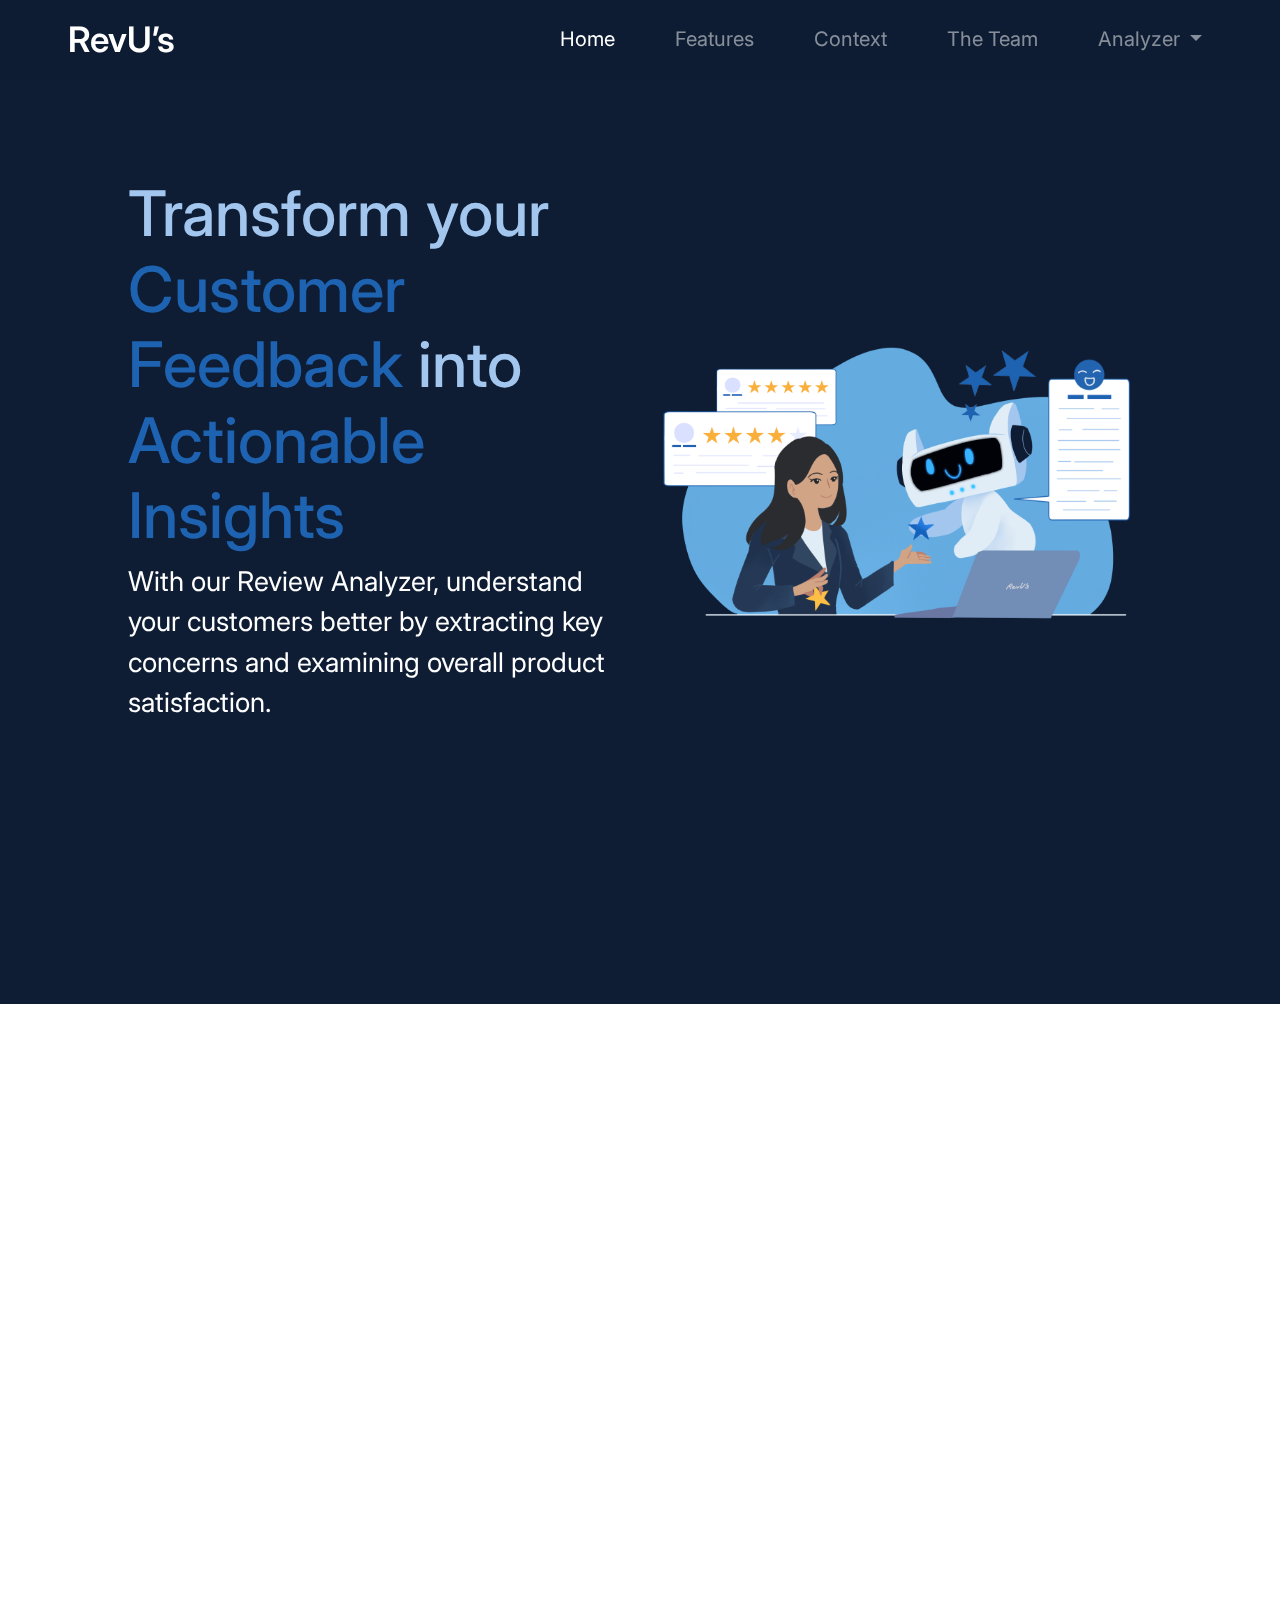
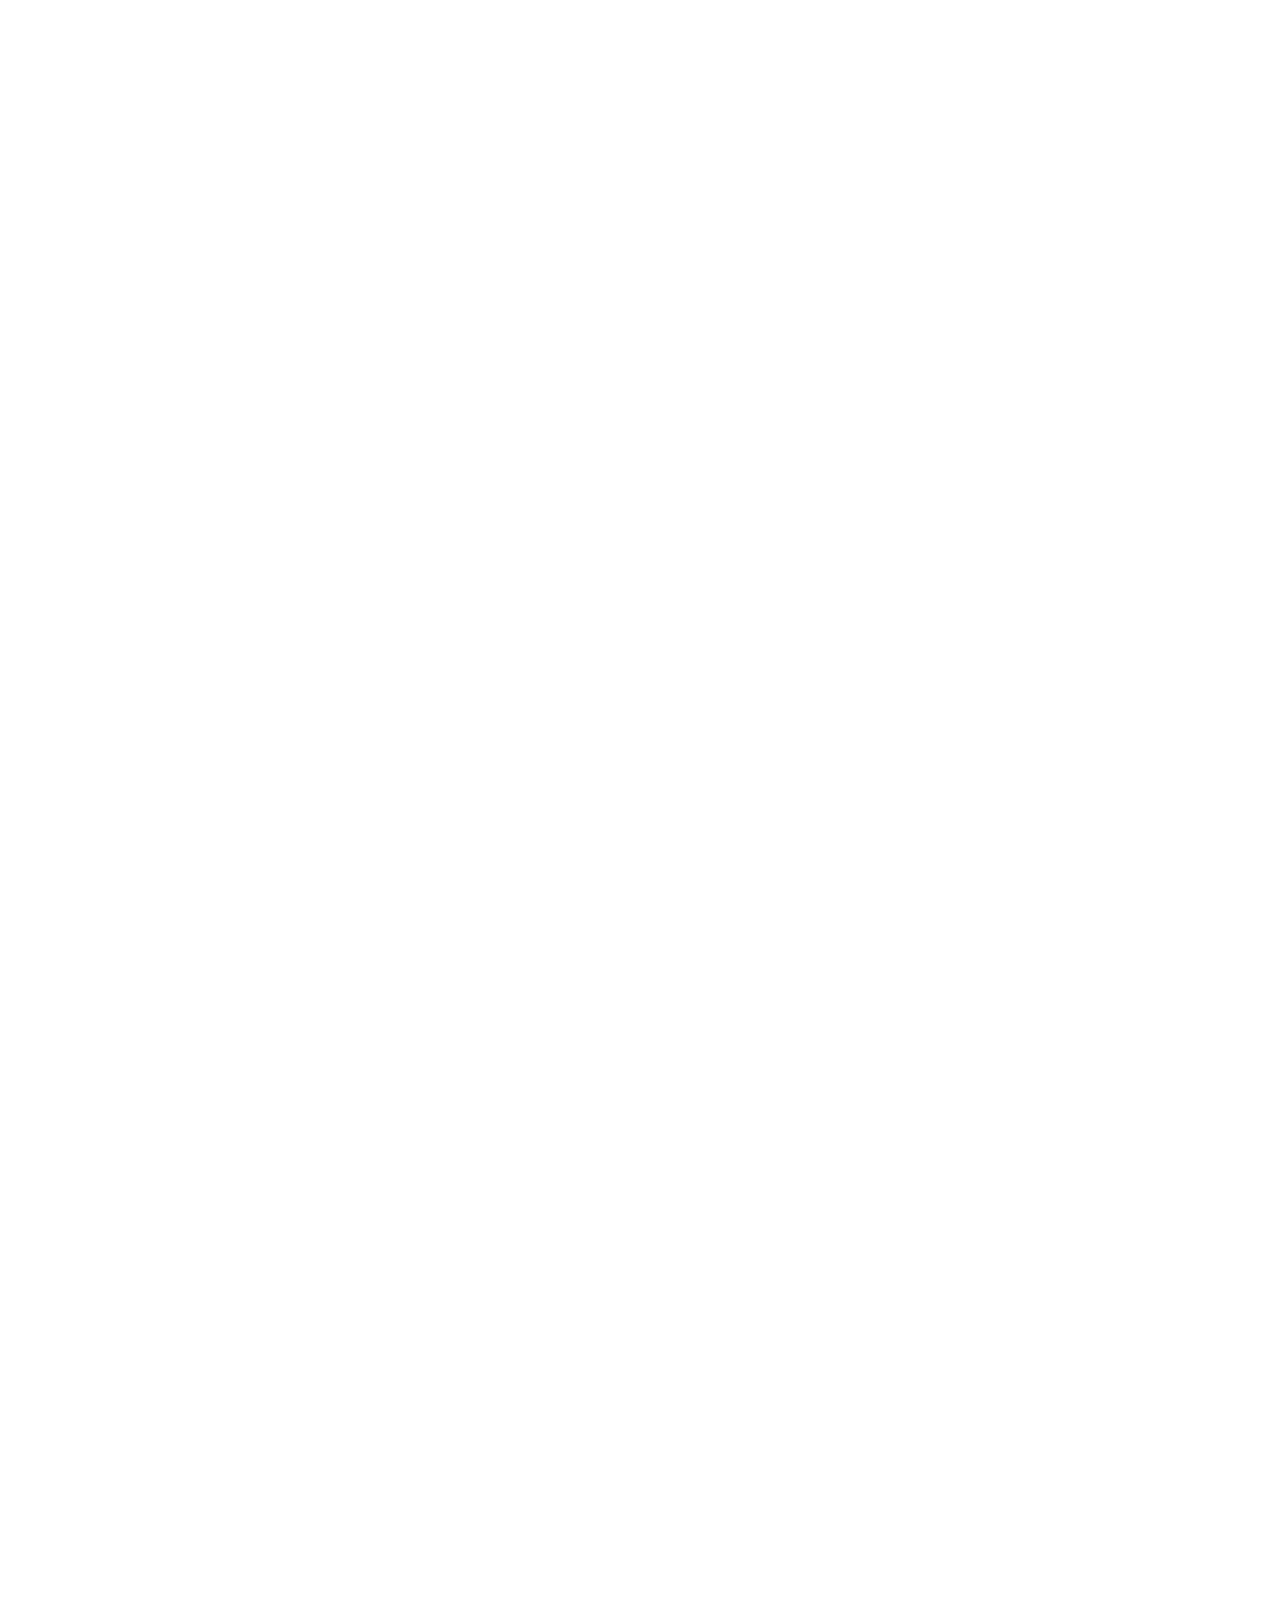
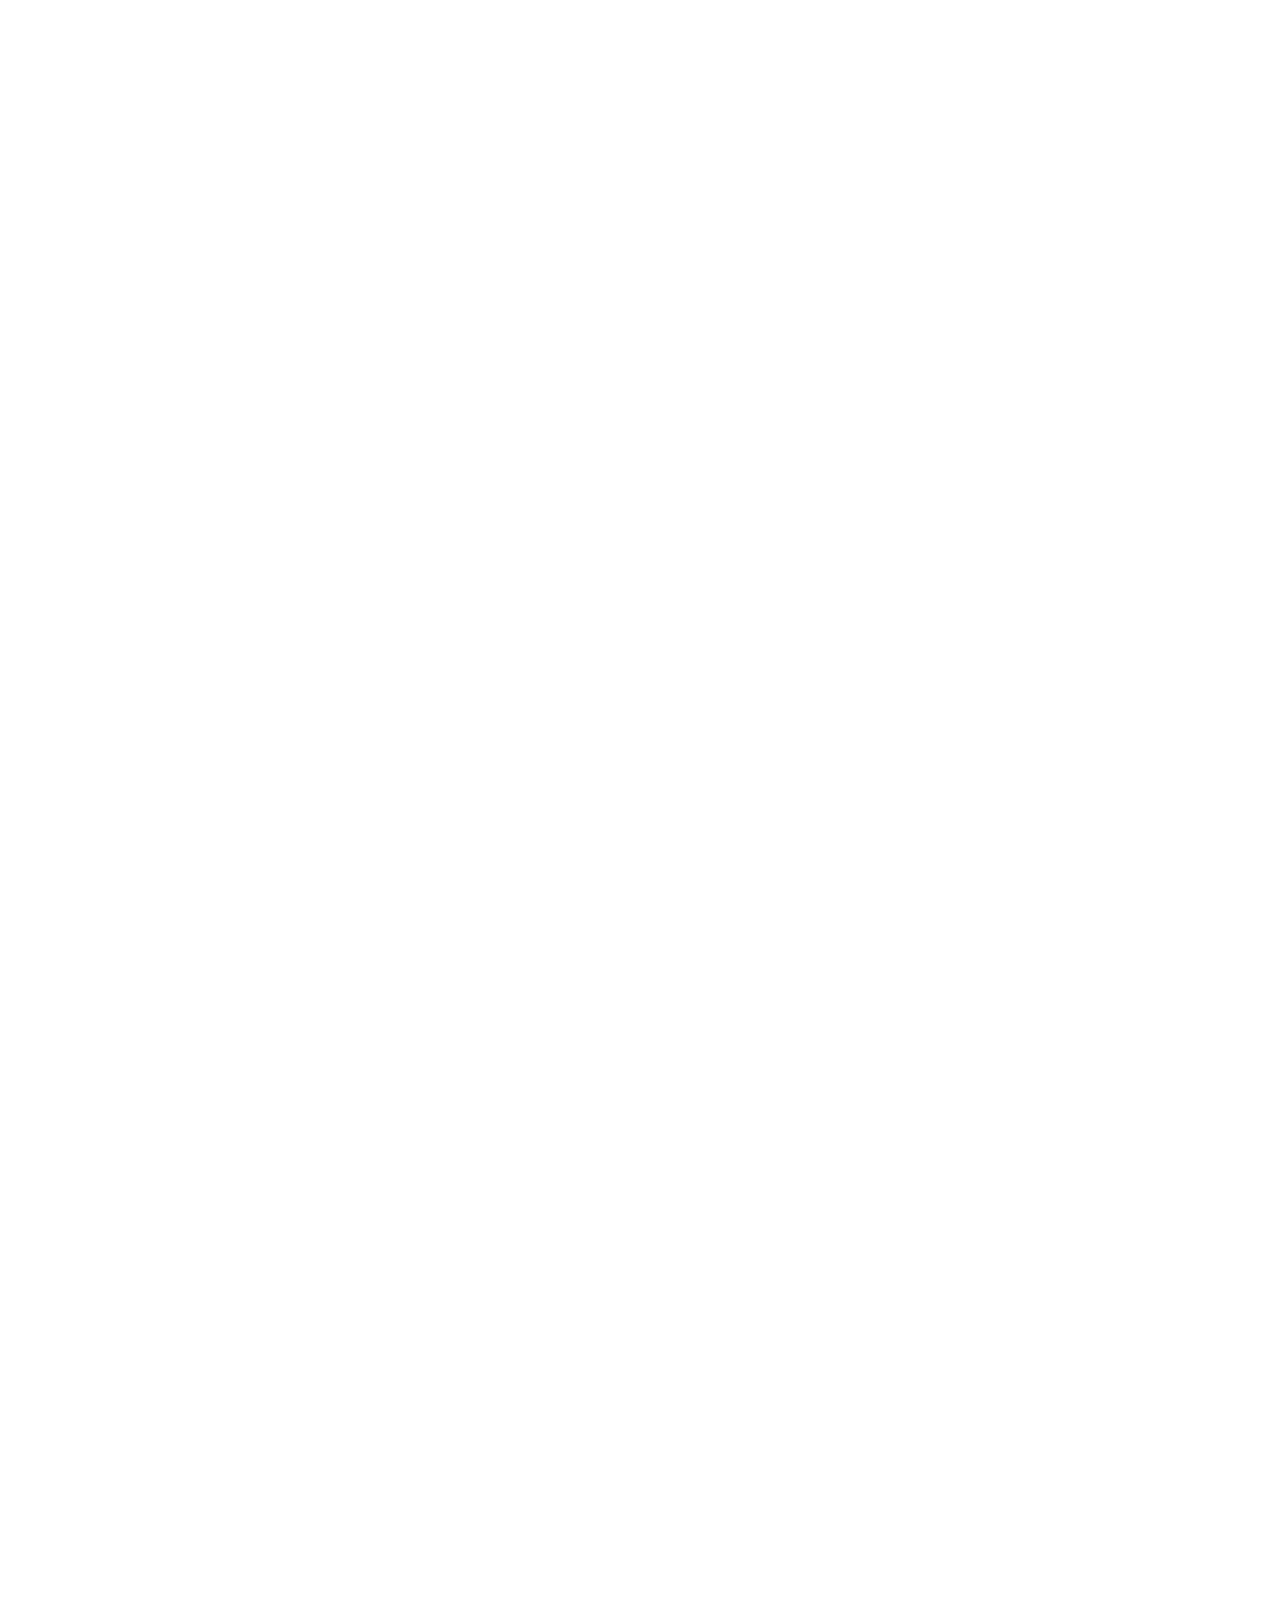
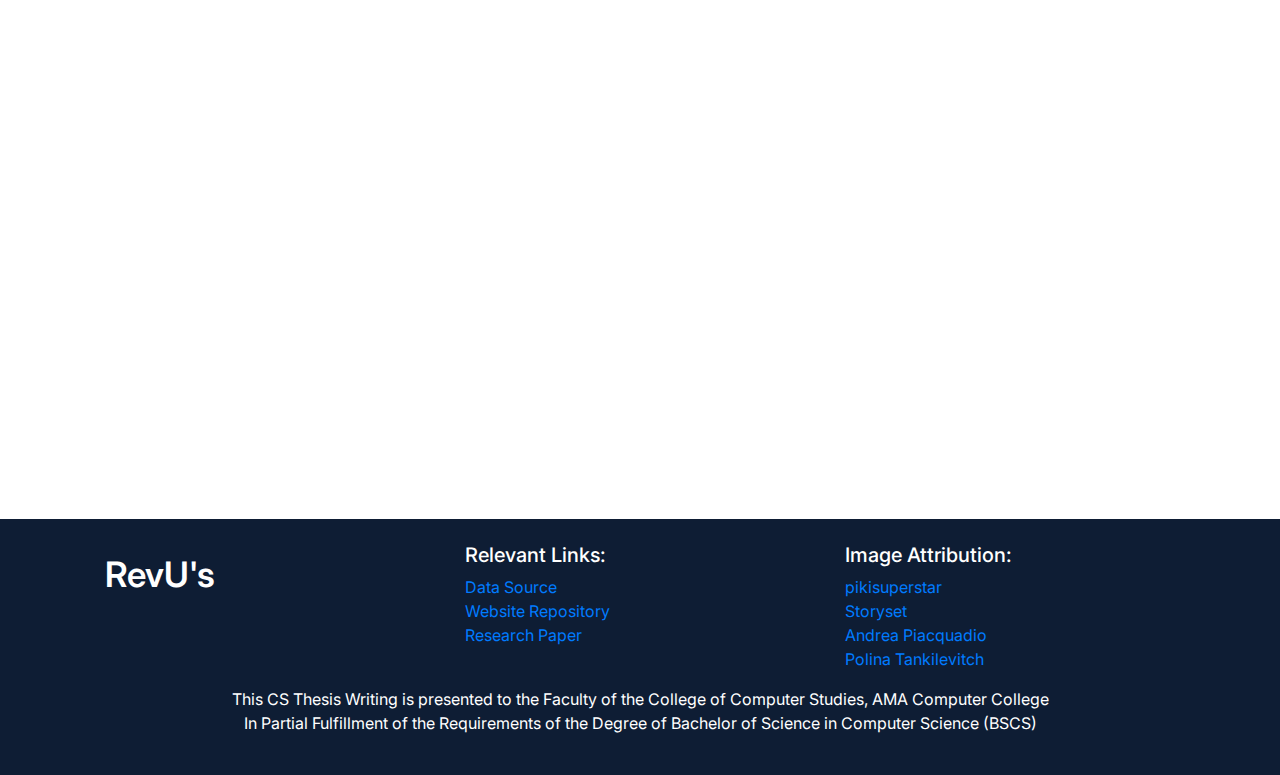
<file: templates/index.html>
<!DOCTYPE html>
<html lang="en">
<head>
    <meta charset="UTF-8">
    <meta name="viewport" content="width=device-width, initial-scale=1.0">
    <!-- Bootstrap & CSS-->
    <link rel="stylesheet" href="../static/css/styles.css">
    <link rel="stylesheet" href="../static/css/index.css">
    <link rel="stylesheet" href="https://cdnjs.cloudflare.com/ajax/libs/font-awesome/6.3.0/css/all.min.css">
    <link rel="stylesheet" href="https://stackpath.bootstrapcdn.com/bootstrap/4.5.2/css/bootstrap.min.css">
    <!-- Favicon -->
    <link rel="apple-touch-icon" sizes="180x180" href="../static/images/favicons/apple-touch-icon.png">
    <link rel="icon" type="image/png" sizes="32x32" href="../static/images/favicons/favicon-32x32.png">
    <link rel="icon" type="image/png" sizes="16x16" href="../static/images/favicons/favicon-16x16.png">
    <link rel="manifest" href="../static/images/favicons//site.webmanifest">
    <!-- AOS -->
    <link rel="stylesheet" href="https://unpkg.com/aos@next/dist/aos.css" />
    <!-- Footer Script -->
    <script src="../static/js/footer.js" type="text/javascript" defer></script>
    <!-- Other Scripts -->
    <script src="https://code.jquery.com/jquery-3.5.1.slim.min.js"></script>
    <script src="https://cdn.jsdelivr.net/npm/@popperjs/core@2.5.3/dist/umd/popper.min.js"></script>
    <script src="https://maxcdn.bootstrapcdn.com/bootstrap/4.5.2/js/bootstrap.min.js"></script>
    <title>RevU's</title>
</head>
<body data-spy="scroll" data-target="#navbarNav" data-offset="100">

    <!-- Navbar -->
    <nav class="pl-5 pr-5 navbar navbar-expand-lg align-items-center navbar-dark fixed-top">
        <a class="navbar-brand" href="index.html">RevU’s</a>
        <button class="navbar-toggler" type="button" data-toggle="collapse" data-target="#navbarNav" aria-controls="navbarNav" aria-expanded="false" aria-label="Toggle navigation">
            <span class="navbar-toggler-icon"></span>
        </button>
        <div class="collapse navbar-collapse" id="navbarNav">
            <ul class="navbar-nav ml-auto">
                <a class="nav-link" href="#home">Home</a>
                <a class="nav-link" href="#features">Features</a>
                <a class="nav-link" href="#context">Context</a>
                <a class="nav-link" href="#team">The Team</a>
                <li class="nav-item dropdown">
                    <a id="caret" class="nav-link dropdown-toggle" href="#" id="navbarDropdown" role="button" data-toggle="dropdown" aria-haspopup="true" aria-expanded="false">
                        Analyzer
                    </a>
                    <div class="dropdown-menu dropdown-menu-right fade-in" aria-labelledby="navbarDropdown">
                        <a class="dropdown-item" href="individual_review.html">Individual Review</a>
                        <div class="dropdown-divider"></div>
                        <a class="dropdown-item" href="consolidated_reviews.html">Consolidated Reviews</a>
                    </div>
                </li>
            </ul>
        </div>
    </nav>


<!-- Actual Body -->
<div id="content-wrapper">
    <!-- Home -->
    <section id="home" class="row align-items-center">
        <div class="col-md-6 mt-5">
            <h1 class="periwinkle">
                Transform your
                <span class="highlight" data-aos="fade-left" data-aos-delay="100" data-aos-offset="300" data-aos-easing="ease-in-sine">Customer Feedback</span>
                into
                <span class="highlight" data-aos="fade-right" data-aos-delay="700" data-aos-offset="300" data-aos-easing="ease-in-sine">Actionable Insights</span>
            </h1>
            <p class="info" data-aos="zoom-in" data-aos-delay="1200" data-aos-duration="300">With our Review Analyzer, understand your customers better by extracting key concerns and examining overall product satisfaction.</p>
                <div class="container">
                    <div class="row justify-content-center mt-5">
                        <div class="col-5 m-2">
                            <a id="test-btn" class="btn btn-primary btn-lg" href="individual_review.html" data-aos="zoom-in" data-aos-delay="1700" data-aos-duration="100">Test It Out</a>
                        </div>
                        <div class="col-5 m-2">
                            <a id="start-btn"class=" btn btn-primary btn-lg " href="consolidated_reviews.html" data-aos="zoom-in" data-aos-delay="1900" data-aos-duration="100">Get Started</a>
                        </div>
                    </div>
                </div>
        </div>
        <div class="col-md-6 how-img">
            <img src="../static/images/Landing.png" class="img-fluid"/>
        </div>
    </section>

    <!-- Features -->
    <section id="features" class="row align-items-center pt-lg-5">
    <div class="container text-center">
    <div class="row" data-aos="fade-left" data-aos-delay="50" data-aos-duration="1500">
        <!-- First Row (Image on the Right) -->
        <div class="col-md-6 mb-5 p-5">
            <img src="../static/images/Automate_Analyzer.png" class="fadeInDown reduce-img img-fluid">
        </div>
        <div class="col-md-6 order-md-1 text-lg-left align-self-center">
            <h3>Classify Product Review into Sentiment Categories</h3><br>
            <p>Our system uses Machine learning model to identify if a  product review fall under positive, negative, or neutral by analyzing the text.</p>
        </div>
    </div>

    <div class="row mt-4" data-aos="fade-right" data-aos-delay="50" data-aos-duration="1500">
        <!-- Second Row (Image on the Left) -->
        <div class="col-md-6 order-md-2 mb-5 p-5">
            <img src="../static/images/Streamline_Input.png" class="reduce-img img-fluid">
        </div>
        <div class="col-md-6 text-lg-right align-self-center">
            <h3>Streamline User Input</h3><br>
            <p>Streamline the processing and review of the extensive volume of product reviews, eliminating the need for users to manually sift through each review to gather insights or identify issues.</p>
        </div>
    </div>

    <div class="row mt-4" data-aos="fade-left" data-aos-delay="50" data-aos-duration="1500">
        <!-- Third Row (Image on the Right) -->
        <div class="col-md-6 mb-5 p-5">
            <img src="../static/images/Overall_Analysis.png" class="reduce-img img-fluid">
        </div>
        <div class="col-md-6 order-md-1 text-lg-left align-self-center">
            <h3>Overall Product Analysis</h3><br>
            <p>With the given product review or a set of product reviews, you’ll get an analysis report of a set of keywords or common concerns and overall product satisfaction with confidence level.</p>
        </div>
    </div>
    </div>
    </section>

    <section id="context" class="row align-items-center pt-lg-5">
    <!-- Purpose of the Project -->
    <div id="purpose" class="container mx-auto pt-lg-5">
        <div class="row justify-content-center">
            <div class="col-md-12 text-center">
                <h2 class="title font-weight-bold" data-aos="zoom-in" data-aos-delay="50" data-aos-duration="1000">What's the Purpose of the Project?</h2>
            </div>
            <div class="col-md-8">
                <img src="../static/images/Purpose_Top_Manager.png" alt="Centered Image" class="img-fluid mb-3" data-aos="zoom-out" data-aos-delay="500" data-aos-duration="600">
            </div>
            <div class="text-center ml-5 mr-5 pl-lg-5 pr-lg-5"  data-aos="zoom-in" data-aos-delay="600" data-aos-duration="600">
                <p>The thesis tackles the challenge of handling a vast number of online product reviews, which can be a daunting and laborious task when performed manually.</p>
                <p>The challenge we aim to address in this thesis is that existing reviews typically provide only a numerical rating, lacking specific details about customers' feedback and sentiments.</p>
                <p>The thesis addresses the challenge of small businesses effectively utilizing customer feedback to inform decision-making and enhance their products.</p>
            </div>
        </div>
    </div>

    <!-- Significance of the Study -->
    <div id="significance" class="container mx-auto mt-5  pt-lg-5">
        <div class="row justify-content-center">
            <h2 class="title font-weight-bold" data-aos="zoom-in" data-aos-delay="50" data-aos-duration="1000">Significance of the Study</h2>
        </div>
        <div class="row">
            <div class="col-md-4 d-flex flex-column align-items-center"  data-aos="fade-up" data-aos-anchor-placement="top-bottom" data-aos-delay="500" data-aos-duration="800">
                <div id="small_business" class="image-container">
                    <img src="../static/images/Small_Business.jpg" alt="A Cashier behind the counter" class="img-fluid">
                    <div class="text-overlay pl-5 pr-5">
                        <p>This study provides a potential for small businesses to drive growth and sustainability. Implementing customer feedback-driven changes increases the company’s reputation, fosters loyalty, and boosts profitability. The effectiveness of the policies will enable these businesses to make their own brand identity, thus standing out in a crowded market.</p>
                    </div>
                </div>
                <h3>Small Businesses</h3>
            </div>
            <div class="col-md-4 d-flex flex-column align-items-center" data-aos="fade-up" data-aos-anchor-placement="top-bottom" data-aos-delay="700" data-aos-duration="800">
                <div id="top_manager" class="image-container" >
                    <img src="../static/images/Top_Manager.jpg" alt="Business Woman checking her phone in front of a laptop" class="img-fluid">
                    <div class="text-overlay">
                        <p>The proposed system equips top management with actionable insights, allowing them to make strategic adjustments to their policies that enhance products, refine marketing strategies, and improve customer support. Top managers can adapt to evolving customer preferences by making data-driven decisions.</p>
                    </div>
                </div>
                <h3>Top Management</h3>
            </div>
            <div class="col-md-4 d-flex flex-column align-items-center"  data-aos="fade-up" data-aos-anchor-placement="top-bottom" data-aos-delay="1000" data-aos-duration="800">
                <div id="customer" class="image-container">
                    <img src="../static/images/Happy_Customer.jpg" alt="Happy Customer Buying Online with Credit Card on Hand" class="img-fluid">
                    <div class="text-overlay">
                        <p>The ripple effect of these improvements in the businesses will extend to the customer. Customers benefit from tailored products and services, exceeding their expectations. Enhanced satisfaction, trust, and loyalty result from businesses that actively listen and adapt, creating a more rewarding purchasing experience.</p>
                    </div>
                </div>
                <h3>Customers</h3>
            </div>
        </div>
    </div>
    </section>

    <!-- Meet the Proponents -->
    <section id="team" class="row align-items-center mt-5 pt-lg-5 pb-lg-5">
    <div class="container  pt-lg-5">
        <div class="row">
            <div class="col-md-12 text-center" data-aos="zoom-out-down" data-aos-delay="50" data-aos-duration="1000">
                <h2 class="title font-weight-bold">Meet the Proponents</h2>
                <p>Bachelor of Science in Computer Science</p>
            </div>
        </div>
        <div class="row pb-5">
            <div class="col-md-4">
                <div class="member-frame" data-aos="fade-up" data-aos-anchor-placement="top-center" data-aos-delay="500" data-aos-duration="1000">
                    <img src="../static/images/ksabawalan.png" class="img-fluid" alt="Bawalan's Picture">
                    <div class="text-frame">
                    <h3 class="font-weight-bold text-center smaller-title">Krishna Samantha A. Bawalan</h3>
                    <p class="text-center highlight">Project Manager</p>
                    <p class="text-center">Delegated tasks to team members to give them roles and ensure that the research is progressive.
                                            <br>Outlined the research paper objectives and system design & development.
                                            <br>Bridged the gap between the system code and research paper.
                                            <br>Co-created the ML Model and Web Design & Development</p>
                    </div>
                </div>
            </div>
            <div class="col-md-4">
                <div class="member-frame" data-aos="fade-up" data-aos-anchor-placement="top-center" data-aos-delay="500" data-aos-duration="1000">
                    <img src="../static/images/jjchernandez.png" class="img-fluid" alt="Jester's Picture">
                    <div class="text-frame">
                    <h3 class="font-weight-bold text-center smaller-title">John Jester C. Hernandez</h3>
                    <p class="text-center highlight">Lead Developer</p>
                    <p class="text-center">Communicated with the research mentor gave guidance on how to conduct a thesis.
                                            <br>Implemented the system functionalities that utilized the Machine Learning Model.
                                            <br>Identified the suitable ML algorithm and how to train one.
                                            <br>Co-created the ML Model and Web Development</p>
                    </div>
                </div>
            </div>
            <div class="col-md-4">
                <div class="member-frame" data-aos="fade-up" data-aos-anchor-placement="top-center" data-aos-delay="500" data-aos-duration="1000">
                    <img src="../static/images/emquitan.png" class="img-fluid" alt="Elaine's Picture">
                    <div class="text-frame">
                    <h3 class="font-weight-bold text-center smaller-title">Elaine M. Quitan</h3>
                    <p class="text-center highlight">Research Paper Supervisor</p>
                    <p class="text-center">Communicated with the School Instructors about concerns.
                                            <br>Organized the Paper for readability and ensured it followed the specified guidelines
                                            <br>Researched on the Related literature to be used as a reference.
                                            <br>Co-created the Web Design & Development</p>
                    </div>
                </div>
            </div>
        </div>
    </div>
    </section>
    <footer-component/>
</div>

<script>
    // Navbar Scroll Script
    $(document).ready(function () {
        $('body').scrollspy({ target: '#navbarNav' });
    });
</script>

<!-- AOS Script -->
<script src="https://unpkg.com/aos@next/dist/aos.js"></script>
<script>
  AOS.init();
</script>

</body>
</html>
</file>
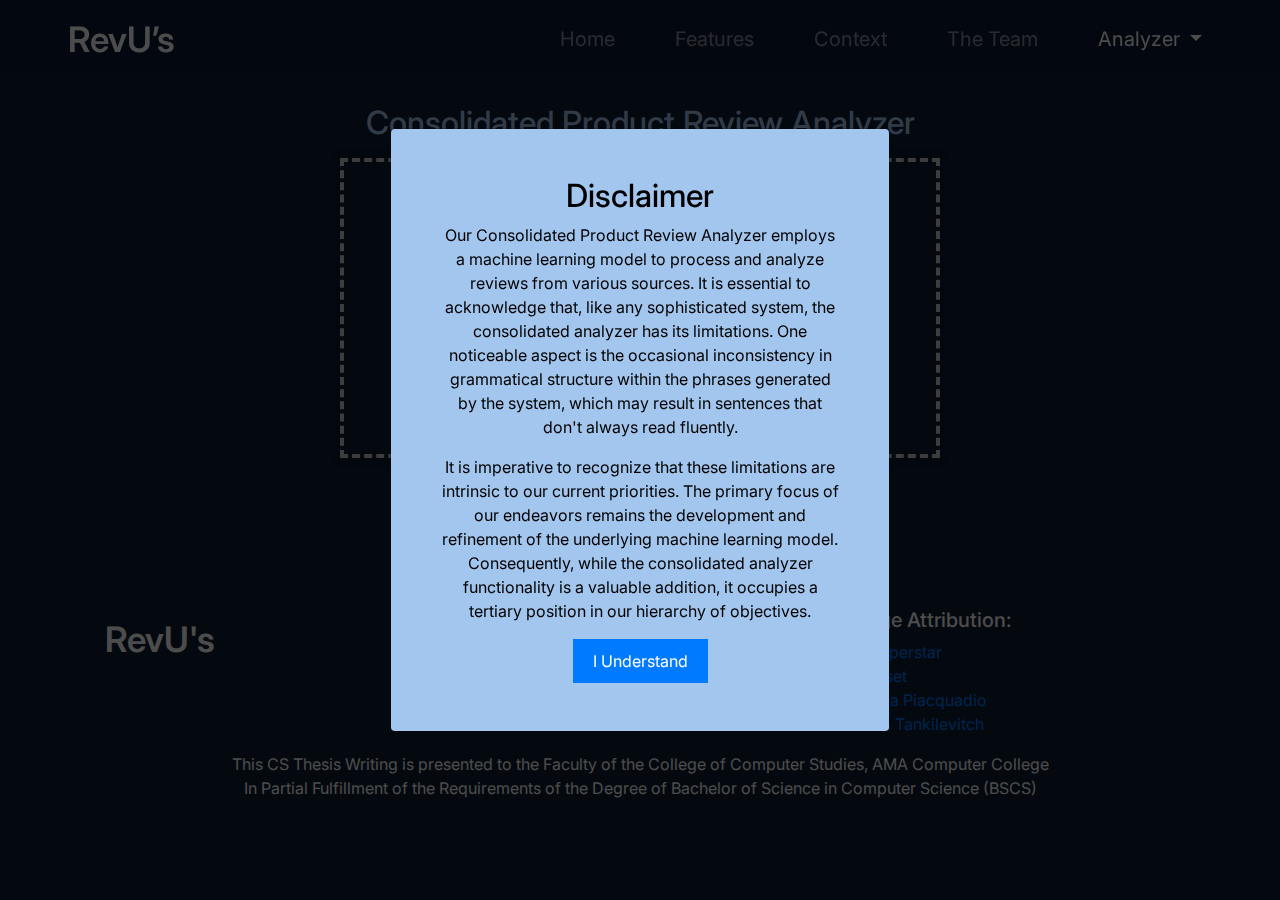
<file: templates/consolidated_reviews.html>
<!DOCTYPE html>
<html lang="en">
<head>
    <meta charset="UTF-8">
    <meta name="viewport" content="width=device-width, initial-scale=1.0">
    <!-- Bootstrap & CSS-->
    <link rel="stylesheet" href="../static/css/styles.css">
    <link rel="stylesheet" href="../static/css/consolidated_reviews.css">
    <link rel="stylesheet" href="../static/css/modal.css">
    <link rel="stylesheet" href="https://cdnjs.cloudflare.com/ajax/libs/font-awesome/6.3.0/css/all.min.css">
    <link rel="stylesheet" href="https://stackpath.bootstrapcdn.com/bootstrap/4.5.2/css/bootstrap.min.css">
    <!-- Favicon -->
    <link rel="apple-touch-icon" sizes="180x180" href="../static/images/favicons/apple-touch-icon.png">
    <link rel="icon" type="image/png" sizes="32x32" href="../static/images/favicons/favicon-32x32.png">
    <link rel="icon" type="image/png" sizes="16x16" href="../static/images/favicons/favicon-16x16.png">
    <link rel="manifest" href="../static/images/favicons//site.webmanifest">
    <!-- Other Scripts -->
    <script src="../static/js/footer.js" type="text/javascript" defer></script>
    <script src="https://code.jquery.com/jquery-3.5.1.slim.min.js"></script>
    <script src="https://cdn.jsdelivr.net/npm/@popperjs/core@2.5.3/dist/umd/popper.min.js"></script>
    <script src="https://maxcdn.bootstrapcdn.com/bootstrap/4.5.2/js/bootstrap.min.js"></script>
    <title>RevU's | Consolidated Analyzer</title>
</head>
<body>
    <!-- Disclaimer Modal -->
    <div id="consolidated_disclaimer" class="modal">
        <div class="modal-content p-md-5 modal-scrollable">
            <center>
            <h2>Disclaimer</h2>
                <p>Our Consolidated Product Review Analyzer employs a machine learning model to process and analyze reviews from various sources. It is essential to acknowledge that, like any sophisticated system, the consolidated analyzer has its limitations. One noticeable aspect is the occasional inconsistency in grammatical structure within the phrases generated by the system, which may result in sentences that don't always read fluently.</p>
                <p>It is imperative to recognize that these limitations are intrinsic to our current priorities. The primary focus of our endeavors remains the development and refinement of the underlying machine learning model. Consequently, while the consolidated analyzer functionality is a valuable addition, it occupies a tertiary position in our hierarchy of objectives.</p> 
            <button id="consolidated_understandButton" class="blue-button">I Understand</button>
            </center>
        </div>
    </div>
    <nav class="pl-5 pr-5 navbar navbar-expand-lg align-items-center navbar-dark fixed-top">
        <a class="navbar-brand" href="index.html">RevU’s</a>
        <button class="navbar-toggler" type="button" data-toggle="collapse" data-target="#navbarNav" aria-controls="navbarNav" aria-expanded="false" aria-label="Toggle navigation">
            <span class="navbar-toggler-icon"></span>
        </button>
        <div class="collapse navbar-collapse" id="navbarNav">
            <ul class="navbar-nav ml-auto">
                <a class="nav-link" href="index.html#home">Home</a>
                <a class="nav-link" href="index.html#features">Features</a>
                <a class="nav-link" href="index.html#context">Context</a>
                <a class="nav-link" href="index.html#team">The Team</a>
                <li class="nav-item dropdown">
                    <a id="caret" class="nav-link dropdown-toggle active" href="#" id="navbarDropdown" role="button" data-toggle="dropdown" aria-haspopup="true" aria-expanded="false">
                        Analyzer
                    </a>
                    <div class="dropdown-menu dropdown-menu-right fade-in" aria-labelledby="navbarDropdown">
                        <a class="dropdown-item" href="individual_review.html">Individual Review</a>
                        <div class="dropdown-divider"></div>
                        <a class="dropdown-item active" href="consolidated_reviews.html">Consolidated Reviews</a>
                    </div>
                </li>
            </ul>
        </div>
    </nav>
    <div class="container d-flex flex-column row align-items-center p-5 mx-auto mt-5">
        <h2 class="text-center p-2" style="color: #A3C6EE">Consolidated Product Review Analyzer</h2>
        <form id="upload-form" action="/consolidate_csv" method="post" enctype="multipart/form-data">
            <label for="upload-input" class="upload-label">
                    <div id="upload-container" class="d-flex flex-column align-items-center justify-content-center">
                        <div id="pre-upload">
                            <img src="../static/images/csv_upload-icon.png" width="100" class="m-3">
                            <p style="font-weight: bold">Choose a CSV file <br> <span style="font-weight: normal;">or</span> <br> Drop it here <br> </p> 
                            <p style="font-style: italic; font-size: 10px;">Note: For CSV uploads, format your file with one column titled "Reviews." <br>Each review should be listed below this title.</p>
                        </div>
                        <input type="file" name="file" id="upload-input" accept=".csv" class="d-none">
                        <div id="uploaded-csv" style="display: none;">
                            <img src="../static/images/Sentivm-Product.png" width="100" class="m-3">
                            <p>Selected CSV File:</p>
                            <div id="file-name-box"></div>
                            <button type="button" id="reset-button" class="btn btn-secondary m-3">Reset</button>
                        </div>
                    </div>
            </label>
            
            <div class="text-center"><button id="analyze-button" type="submit" class="btn btn-secondary m-3" id="predictButton" disabled>Analyze</button></div>
            
        </form>
    </div>
    <footer-component></footer-component>
<!-- Include Bootstrap JS and Popper.js -->
    <script src="https://code.jquery.com/jquery-3.5.1.slim.min.js"></script>
    <script src="https://cdn.jsdelivr.net/npm/@popperjs/core@2.9.3/dist/umd/popper.min.js"></script>
    <script src="https://stackpath.bootstrapcdn.com/bootstrap/4.5.2/js/bootstrap.min.js"></script>
    <script src="../static/js/disclaimer_modal.js" type="text/javascript"></script>
    <script>
        manageModalDisplay("consolidated_disclaimer", "consolidated_understandButton", "consolidated_disclaimerAgreed")
// Initialize Bootstrap dropdowns
    $(document).ready(function () {
        $('.dropdown-toggle').dropdown();
    });
    const uploadInput = document.getElementById('upload-input');
    const preUpload = document.getElementById('pre-upload');
    const uploadedCSV = document.getElementById('uploaded-csv');
    const fileNameBox = document.getElementById('file-name-box');
    const uploadContainer = document.getElementById('upload-container');
    const analyzeButton = document.getElementById('analyze-button');
    function updateUI(selectedFile) {
        if (selectedFile) {
            fileNameBox.textContent = selectedFile.name;
            preUpload.style.display = 'none';
            uploadedCSV.style.display = 'block';
            uploadContainer.style.border = '4px solid blue';
            analyzeButton.disabled = false; 
            analyzeButton.classList.remove('btn-secondary'); 
            analyzeButton.classList.add('btn-primary');

        } else {
            uploadInput.value = ''; // Clear the file input
            fileNameBox.textContent = '';
            preUpload.style.display = 'block';
            uploadedCSV.style.display = 'none';
            uploadContainer.style.border = '4px dashed #cccccc';
            analyzeButton.disabled = true; 
            analyzeButton.classList.remove('btn-primary'); 
            analyzeButton.classList.add('btn-secondary'); 
        }
    }
// Handle file input change
    uploadInput.addEventListener('change', function () {
        const selectedFile = this.files[0];
        updateUI(selectedFile);
    });
// Handle reset button click
    document.getElementById('reset-button').addEventListener('click', function () {
        updateUI(null);
    });

// Handle file drop events
    uploadContainer.addEventListener('dragover', function (e) {
        e.preventDefault();
        uploadContainer.style.border = '4px solid blue';
    });
    uploadContainer.addEventListener('dragleave', function (e) {
        e.preventDefault();
        uploadContainer.style.border = '4px dashed #cccccc';
    });
    uploadContainer.addEventListener('drop', function (e) {
        e.preventDefault();
        const droppedFile = e.dataTransfer.files[0];
        uploadInput.files = e.dataTransfer.files;
        updateUI(droppedFile);
    });
    </script>
    <script>
        document.addEventListener("DOMContentLoaded", function () {
            var uploadContainer = document.getElementById("upload-container");
            var preUploadDiv = document.getElementById("pre-upload");
            var uploadedCsvDiv = document.getElementById("uploaded-csv");
    
            uploadContainer.addEventListener("dragover", function (e) {
                e.preventDefault();
                e.stopPropagation();
                uploadContainer.classList.add("dragover");
            });
    
            uploadContainer.addEventListener("dragleave", function (e) {
                e.preventDefault();
                e.stopPropagation();
                uploadContainer.classList.remove("dragover");
            });
    
            uploadContainer.addEventListener("drop", function (e) {
                e.preventDefault();
                e.stopPropagation();
                uploadContainer.classList.remove("dragover");
    
                var files = e.dataTransfer.files;
                if (files.length > 0) {
                    var file = files[0];
                    if (file.type === "application/vnd.ms-excel" || file.name.endsWith(".csv")) {
                        // Valid CSV file dropped, show uploaded-csv div
                        uploadedCsvDiv.style.display = "block";
                        document.getElementById("file-name-box").innerText = file.name;
                        document.getElementById("analyze-button").disabled = false;
    
                        // Hide pre-upload div
                        preUploadDiv.style.display = "none";
                    } else {
                        // Invalid file type dropped, hide uploaded-csv div and show pre-upload div
                        uploadedCsvDiv.style.display = "none";
                        uploadContainer.style.border = '4px dashed #cccccc';
                        preUploadDiv.style.display = "block";
                        alert("Please upload a valid CSV file.");
                    }
                }
            });
        });
    </script>
</body>
</html>
</file>
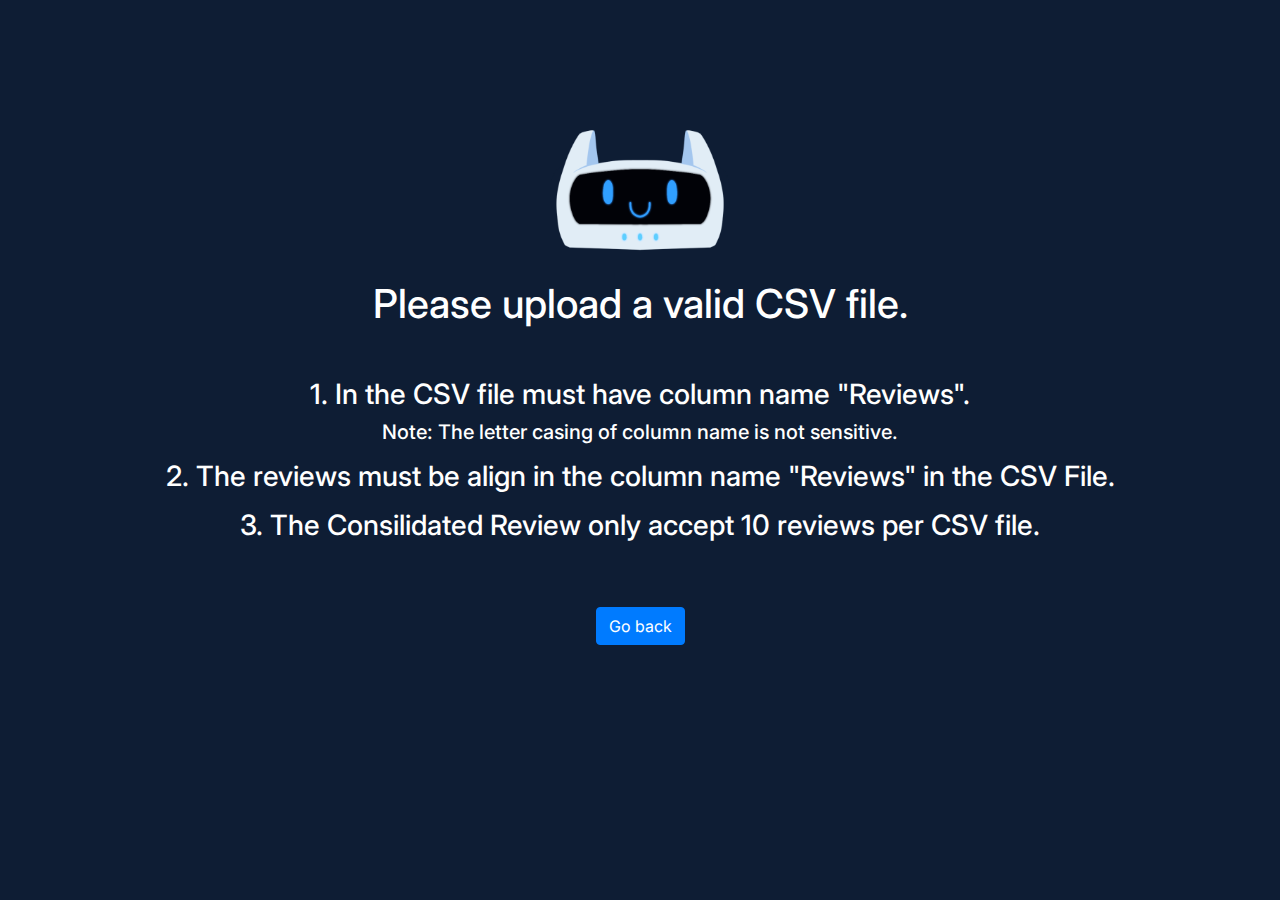
<file: templates/error_page.html>
<!DOCTYPE html>
<html lang="en">
<head>
    <meta charset="UTF-8">
    <meta name="viewport" content="width=device-width, initial-scale=1.0">
    <!-- Bootstrap & CSS-->
    <link rel="stylesheet" href="../static/css/styles.css">
    <link rel="stylesheet" href="../static/css/consolidated_reviews.css">
    <link rel="stylesheet" href="../static/css/modal.css">
    <link rel="stylesheet" href="https://cdnjs.cloudflare.com/ajax/libs/font-awesome/6.3.0/css/all.min.css">
    <link rel="stylesheet" href="https://stackpath.bootstrapcdn.com/bootstrap/4.5.2/css/bootstrap.min.css">
    <!-- Favicon -->
    <link rel="apple-touch-icon" sizes="180x180" href="../static/images/favicons/apple-touch-icon.png">
    <link rel="icon" type="image/png" sizes="32x32" href="../static/images/favicons/favicon-32x32.png">
    <link rel="icon" type="image/png" sizes="16x16" href="../static/images/favicons/favicon-16x16.png">
    <link rel="manifest" href="../static/images/favicons//site.webmanifest">
    <!-- Other Scripts -->
    <script src="../static/js/footer.js" type="text/javascript" defer></script>
    <script src="https://code.jquery.com/jquery-3.5.1.slim.min.js"></script>
    <script src="https://cdn.jsdelivr.net/npm/@popperjs/core@2.5.3/dist/umd/popper.min.js"></script>
    <script src="https://maxcdn.bootstrapcdn.com/bootstrap/4.5.2/js/bootstrap.min.js"></script>
    <title>RevU's | Error Page</title>
</head>
<body>
    <div class="container-fluid text-center" style="margin-top: 100px;">
        <img src="../static/images/favicons/apple-touch-icon.png">
        <h1 style="margin-bottom: 50px;"> Please upload a valid CSV file. </h1>
        <h3 class="mt-3"> 1. In the CSV file must have column name "Reviews". </h3>
        <h5 class="mt-1"> Note: The letter casing of column name is not sensitive. </h5>
        <h3 class="mt-3"> 2. The reviews must be align in the column name "Reviews" in the CSV File. </h3>
        <h3 class="mt-3 mb-5"> 3. The Consilidated Review only accept 10 reviews per CSV file. </h3>
        <a type="button" href="consolidated_reviews.html" class="btn btn-primary m-3">Go back</a>
    </div>
</body>
</html>
</file>
<file: static/css/styles.css>
/* Global Properties */
@import url('https://fonts.googleapis.com/css2?family=Inter:wght@100;200;400;500;700&display=swap');
:root {
	--color-navyblue: #0E1D34;
	--color-highlight: #1E63B2;
	--color-black: #000208;
	--color-periwinkle: #A3C6EE;
	--color-fadedwhite: hsla(0, 0%, 100%, 0.20);
}

* {
    font-family: 'Inter', sans-serif;
}

html {
    scroll-behavior: smooth;
    background-color: white;
    text-decoration: none;
}
.reduce-img {
    width: 90%;
}

.full-height {
	min-height: 100vh;
	height: 100%;
	display: flex;
	flex-direction: column;
	justify-content: center;
	padding-top: 80px;
	padding-bottom: 80px;
	border-bottom: 2px solid rgba(255, 255, 255, 0.719)
}

/* Navbar Section */
.navbar{
    background-color: rgba(14, 29, 52, 0.911);
}
.nav-link.active {
    color: white;
}
.nav-link {
    color: var(--color-fadedwhite);
}
.nav-link:hover, .dropdown-item:hover {
    color: var(--color-highlight) !important;
}
.navbar-brand {
    font-size: 35px !important;
    font-weight: 600 !important;
    padding-left: 20px !important;
}
.nav-link {
    font-size: 20px !important;
    padding-right: 30px !important;
    padding-left: 30px !important;
}

.dropdown-menu.dropdown-menu-right{
    margin-top: 10px !important;
    right: -20px !important;
    padding-top: 0px;
    padding-bottom: 0px;
    font-size: 20px !important;
}
.dropdown-divider{
    margin-top: 0px !important;
    margin-bottom: 0px !important;
}

.dropdown-menu.fade-in {
    opacity: 0;
    display: block;
    transition: opacity 0.3s ease-in-out;
}

.dropdown.show .dropdown-menu.fade-in {
    opacity: 1;
}
.dropdown-menu.dropdown-menu-right.fade-in {
    max-height: 0;
    overflow-y: hidden;
    opacity: 0;
    transition: max-height 0.3s ease-in-out, opacity 0.3s ease-in-out;
}

.dropdown-menu.dropdown-menu-right.fade-in.show {
    max-height: 200px;
    opacity: 1;
}
@media (max-width: 992px) {
    .navbar {
        padding-top: 2rem !important;
    }
    .navbar-brand {
        font-size: 28px !important;
        padding-left: 0px !important;
    }
    .nav-link {
        font-size: 18px !important;
        padding-right: 0px !important;
        padding-left: 0px !important;
    }
    .dropdown-menu {
        background-color: transparent !important;
        border: 0 !important;
    }
    .dropdown-item:focus, .dropdown-item:active, .dropdown-item.active {
        background-color: var(--color-navyblue) !important;
        color: white !important;
    }
    .dropdown-menu.dropdown-menu-right, .dropdown-divider {
        padding-top: 0 !important;
        padding-bottom: 0 !important;
        border-top: 1px solid #e9ecef
    }
    .dropdown-item {
        font-size: 18px !important;
        color: var(--color-fadedwhite) !important;
    }
    .dropdown-item:hover {
        background-color: var(--color-highlight) !important;
        color: white !important;
    }
    .align-items-center.mt-5.ml-5.mr-5 {
        margin-top: 10px !important;
    }
    #main-title{
        margin-top: 10px;
    }
    .col-md-6.mt-5 {
        margin-top: 3px !important;
    }
    .mt-5.ml-5.mr-5 {
        margin-top: 0 !important;
        margin-left: 0 !important;
        margin-right: 0 !important;
    }
    .row.align-items-center {
        padding: 3rem !important;
        padding-top: 6rem !important;
    }
    .row.justify-content-start.mt-5 {
        margin-top: 3px !important;
    }
    .row.justify-content-start.mt-5 {
        margin-left: 1px !important;
        margin-right: 1px !important;
        margin-top: 40px !important;
    }
    .col-5 {
        margin-left: auto;
        margin-right: auto;
        text-align: center;
    }
    .img-fluid {
        margin-top: 50px;
    }
    footer {
        text-align: center;
    }
    .footer-links {
        margin-top: 20px;
        margin-bottom: 10px;
    }
}

footer {
    background-color: var(--color-navyblue);
    color: white;
    text-decoration: none;
    margin-top: auto;
    position: relative;
    bottom: 0;
    width: 100%;
}
</file>
<file: static/css/index.css>
/* General Styles */
h1 {
    font-size: 7vh !important;
}
h2 {
    font-size: 4vh !important;
}
@media (max-width: 700px) {
    /* Text Sizing adjustment on small screens */
    * {
      text-align: center;
    }
    h1 {
        font-size: 30px !important;
    }
    h2 {
        font-size: 25px !important;
    }
    p {
        font-size: 15px !important;
    }
  }

/* Landing Page Info */
#home {
    background-color: var(--color-navyblue);
    padding-bottom: 10rem !important;
    padding: 8rem;
}
.info {
    color: white;
    font-size: 3vh;
}
.periwinkle{
    color: var(--color-periwinkle);
}
.highlight{
    color: var(--color-highlight)
}
    /* Buttons */
    #test-btn {
        border-width: 2px;
        font-weight: 500;
        font-size: 24px;
        background-color: white;
        color:#0E1D34;
        border-color: transparent;
    }
    #test-btn:hover, #test-btn:active {
        background-color:#1E63B2;
        color:white;
        border-color: transparent;
    }
    #start-btn {
        font-weight: 500;
        font-size: 24px;
        background-color:#0E1D34;
        color:white;
        border-color: white;
        border-width: 2px;
    }
    #start-btn:hover, #start-btn:active {
        background-color:#1E63B2;
        color:white;
        border-color: white;
    }
    @media (max-width: 992px) {
        #test-btn {
            border-width: 1px;
            font-weight: 500;
            font-size: 15.5px;
        }
        #test-btn:hover,#test-btn:active {
            border-width: 1px;
        }
        #start-btn {
            font-weight: 500;
            font-size: 15.5px;
            border-width: 1px;
        }
        #start-btn:hover, #start-btn:active {
            border-width: 1px;
        }
    }
#features img, #context img {
    -webkit-filter: drop-shadow(3px 3px 3px #8d8d8e);
    filter: drop-shadow(3px 3px 3px #8d8d8e);
}

/* Significance of the Study */
#significance .image-container {
    position: relative;
    text-align: center;
    width: 100%;
    height: auto;
}
#significance .text-overlay {
    position: absolute;
    top: 0;
    left: 0;
    width: 100%;
    height: 100%;
    background-color: rgba(0, 0, 0, 0.7);
    color: white;
    opacity: 0;
    display: flex;
    justify-content: center;
    align-items: center;
    transition: opacity 0.3s;
    padding-left: 3rem;
    padding-right: 3rem;
}
#significance .image-container:hover .text-overlay {
    opacity: 1;
}
#significance row {
    display: flex;
    flex-direction: column;
    align-items: center;
    justify-content: center;
}
#significance h3{
    text-align: center;
    margin-top: 20px; 
}

/*Meet the Proponents*/
.smaller-title {
    font-weight: bold;
    font-size: 18px; /* Adjust the font size as needed */
    margin-top: 10px; /* Add margin to separate from the image */
}

.member-frame {
    position: relative;
    overflow: hidden;
}

.text-frame {
    position: relative;
    bottom: 0;
    background-color: var(--color-navyblue);
    width: 100%;
    height: 400px;
    padding: 20px;
    box-sizing: border-box;
    border-radius: 10px;
    color: white;
}

@media (max-width: 767px) {
    .text-frame {
        height: auto; /* Allow the height to adjust based on content for smaller screens */
    }
}
</file>
<file: static/css/consolidated_reviews.css>
body, html {
    background-color: var(--color-navyblue) !important;
    color: white !important;
}
#upload-container {
    border: 4px dashed #cccccc;
    text-align: center;
    width: 600px;
    height: 300px;
    cursor: pointer;
    box-shadow: 0px 0px 10px rgba(0, 0, 0, 0.2);
}
#upload-container:hover {
    border-color: #666666;
}
#analyze-button {
    margin-top: 50px;
    font-weight: bold;
}
@media (max-width: 592px) {
#upload-container {
    width: 220px;
    height: 350px;
}
}
</file>
<file: static/css/modal.css>
.modal{
    display: none;
    position: fixed;
    top: 0;
    left: 0;
    width: 100%;
    height: 100%;
    background-color: rgba(0, 0, 0, 0.7);
}
.modal-content{
    background-color: var(--color-periwinkle) !important;
    margin: 10% auto;
    border: 1px solid #888;
    border-radius: 5px;
    max-width: 500px;
    color: black;
}
.blue-button{
    background-color: #007bff;
    color: #fff;
    padding: 10px 20px;
    border: none;
    cursor: pointer;
    display: block;
    margin: 0 auto;
}
</file>
